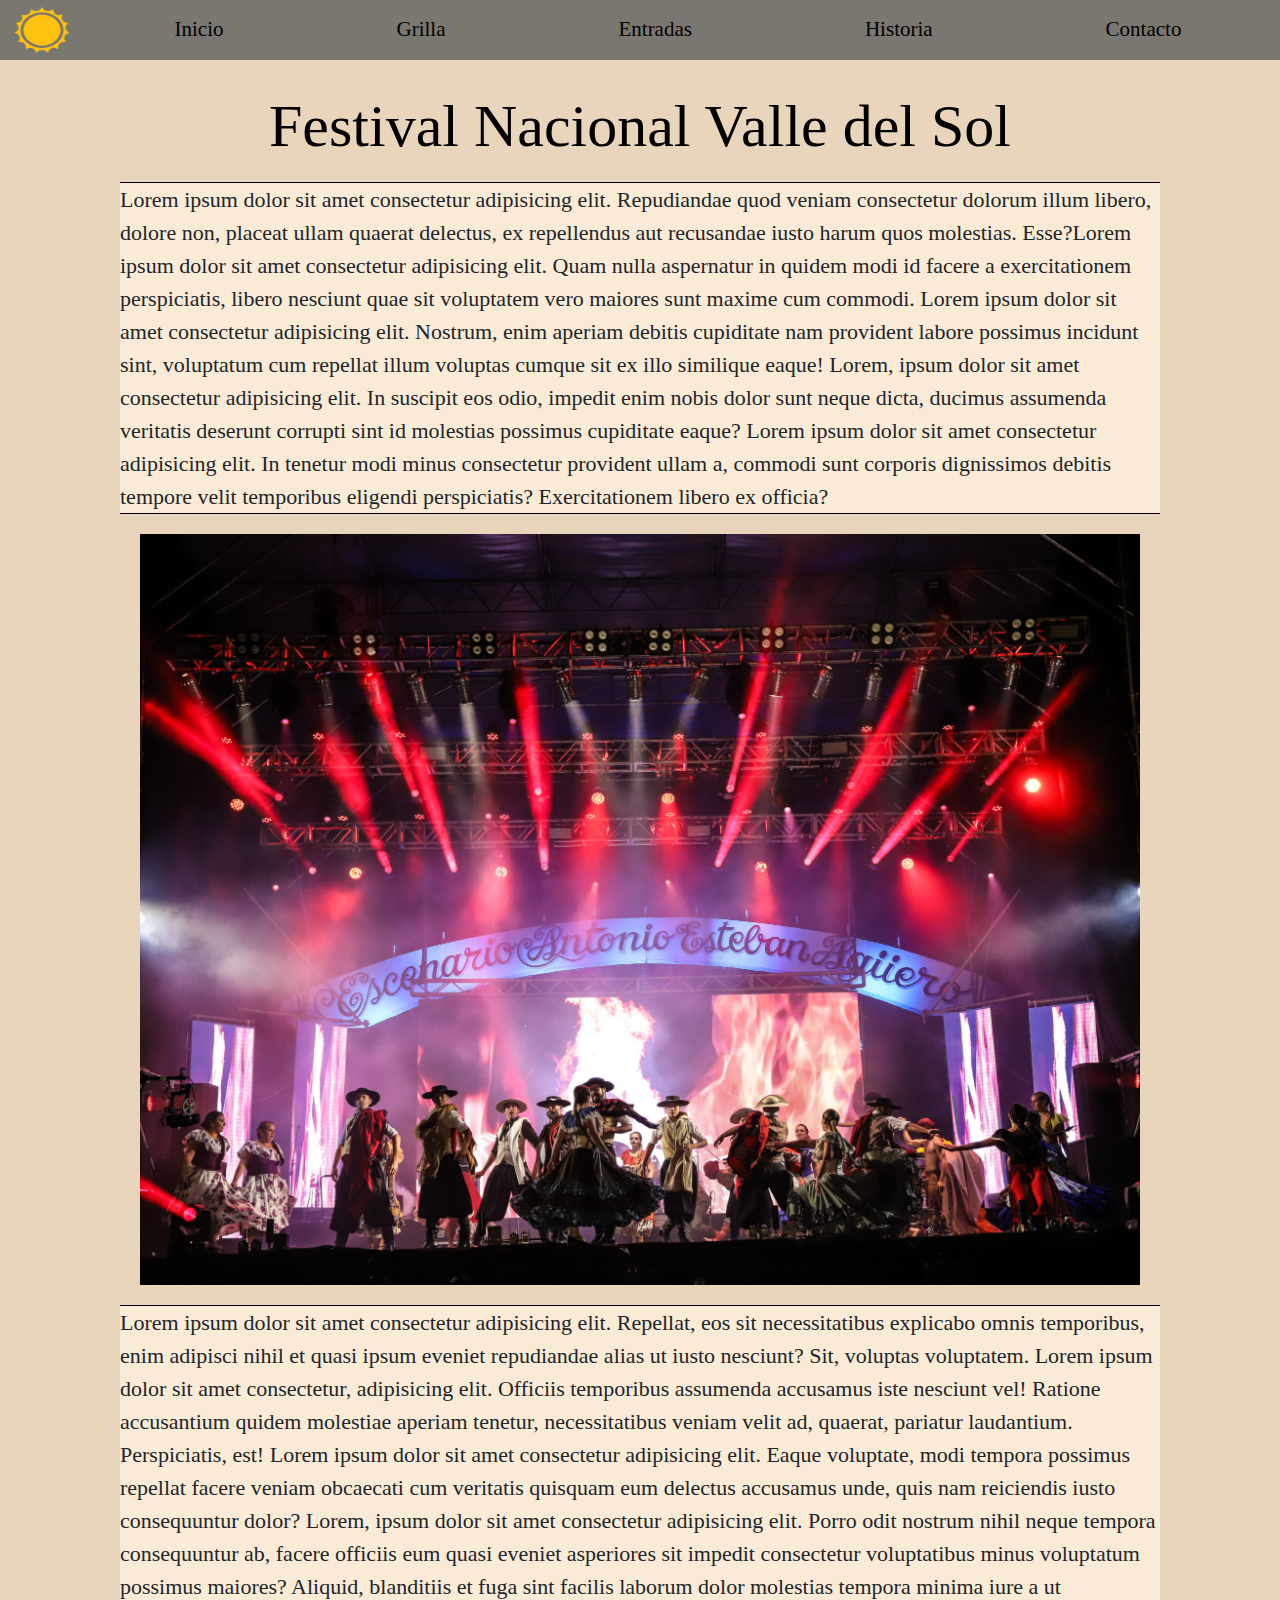
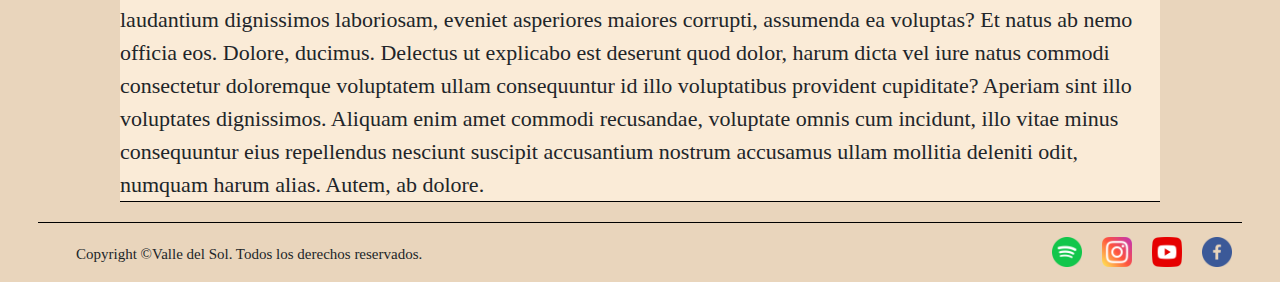
<file: index.html>
<!DOCTYPE html>
<html lang="en">
<head>
    <meta charset="UTF-8">
    <meta name="viewport" content="width=device-width, initial-scale=1.0">
    <!-- BOOTSTRAP -->
    <link href="https://cdn.jsdelivr.net/npm/bootstrap@5.3.3/dist/css/bootstrap.min.css" rel="stylesheet" integrity="sha384-QWTKZyjpPEjISv5WaRU9OFeRpok6YctnYmDr5pNlyT2bRjXh0JMhjY6hW+ALEwIH" crossorigin="anonymous">
    <!-- CSS -->
    <link rel="stylesheet" href="./styles/styles.css">
    <title>Valle del Sol</title>
</head>
<body>
    
    <header>
        <nav class="navbar navbar-expand-lg bg-nav-propio navbar fixed-top">
            <div class="container-fluid">
              <a class="navbar-brand" href="./index.html">
                    <img class="sol-logo" src="./assets/icono-sol2.png" alt="">
              </a>
              <button class="navbar-toggler" type="button" data-bs-toggle="collapse" data-bs-target="#navbarNav" aria-controls="navbarNav" aria-expanded="false"                aria-label="Toggle navigation">
                        <span class="navbar-toggler-icon"></span>
              </button>
              <div class="collapse navbar-collapse" id="navbarNav">
                    <ul class="navbar-nav ul-propia">
                        <li class="nav-item">
                            <a class="nav-link" aria-current="page" href="index.html">Inicio</a>
                        </li>
                        <li class="nav-item">
                            <a class="nav-link" href="./pages/grilla.html">Grilla</a>
                        </li>
                        <li class="nav-item">
                            <a class="nav-link" href="./pages/entradas.html">Entradas</a>
                        </li>
                        <li class="nav-item">
                            <a class="nav-link" href="./pages/historia.html">Historia</a>
                        </li>
                        <li class="nav-item">
                            <a class="nav-link" href="./pages/contacto.html">Contacto</a>
                        </li>
                    </ul>
              </div>
            </div>
        </nav>
    </header>

    <main class="container">
        <h1>Festival Nacional Valle del Sol</h1>
            <section>
                <p>Lorem ipsum dolor sit amet consectetur adipisicing elit. Repudiandae quod veniam consectetur dolorum illum libero, dolore non, placeat ullam quaerat delectus, ex repellendus aut recusandae iusto harum quos molestias. Esse?Lorem ipsum dolor sit amet consectetur adipisicing elit. Quam nulla aspernatur in quidem modi id facere a exercitationem perspiciatis, libero nesciunt quae sit voluptatem vero maiores sunt maxime cum commodi. Lorem ipsum dolor sit amet consectetur adipisicing elit. Nostrum, enim aperiam debitis cupiditate nam provident labore possimus incidunt sint, voluptatum cum repellat illum voluptas cumque sit ex illo similique eaque! Lorem, ipsum dolor sit amet consectetur adipisicing elit. In suscipit eos odio, impedit enim nobis dolor sunt neque dicta, ducimus assumenda veritatis deserunt corrupti sint id molestias possimus cupiditate eaque? Lorem ipsum dolor sit amet consectetur adipisicing elit. In tenetur modi minus consectetur provident ullam a, commodi sunt corporis dignissimos debitis tempore velit temporibus eligendi perspiciatis? Exercitationem libero ex officia?</p>
                
                <figure>    
                    <img class="img-index" src="./assets/imagenes/escenario.jpg" alt="">
                </figure>

                <p>Lorem ipsum dolor sit amet consectetur adipisicing elit. Repellat, eos sit necessitatibus explicabo omnis temporibus, enim adipisci nihil et quasi ipsum eveniet repudiandae alias ut iusto nesciunt? Sit, voluptas voluptatem. Lorem ipsum dolor sit amet consectetur, adipisicing elit. Officiis temporibus assumenda accusamus iste nesciunt vel! Ratione accusantium quidem molestiae aperiam tenetur, necessitatibus veniam velit ad, quaerat, pariatur laudantium. Perspiciatis, est! Lorem ipsum dolor sit amet consectetur adipisicing elit. Eaque voluptate, modi tempora possimus repellat facere veniam obcaecati cum veritatis quisquam eum delectus accusamus unde, quis nam reiciendis iusto consequuntur dolor? Lorem, ipsum dolor sit amet consectetur adipisicing elit. Porro odit nostrum nihil neque tempora consequuntur ab, facere officiis eum quasi eveniet asperiores sit impedit consectetur voluptatibus minus voluptatum possimus maiores?
                Aliquid, blanditiis et fuga sint facilis laborum dolor molestias tempora minima iure a ut laudantium dignissimos laboriosam, eveniet asperiores maiores corrupti, assumenda ea voluptas? Et natus ab nemo officia eos.
                Dolore, ducimus. Delectus ut explicabo est deserunt quod dolor, harum dicta vel iure natus commodi consectetur doloremque voluptatem ullam consequuntur id illo voluptatibus provident cupiditate? Aperiam sint illo voluptates dignissimos.
                Aliquam enim amet commodi recusandae, voluptate omnis cum incidunt, illo vitae minus consequuntur eius repellendus nesciunt suscipit accusantium nostrum accusamus ullam mollitia deleniti odit, numquam harum alias. Autem, ab dolore.</p>
            </section>
    </main>

    <footer>
        <p>Copyright ©Valle del Sol. Todos los derechos reservados. </p>
        
        <ul class="ul-footer">
            <li>
                <a href="https://open.spotify.com/intl-es">
                    <img class="logo-footer" src="./assets/logos/logo-spotify.png" alt="">
                </a>
            </li>
            <li>
                <a href="https://www.instagram.com/">
                    <img class="logo-footer" src="./assets/logos/logo-instagram.png" alt="">
                </a>
            </li>
            <li>
                <a href="https://www.youtube.com/?app=desktop&hl=es">
                    <img class="logo-footer" src="./assets/logos/logo-youtube.png" alt="">
                </a>
            </li>
            <li>
                <a href="https://www.facebook.com/?locale=es_LA">
                    <img class="logo-footer" src="./assets/logos/logo-facebook.png" alt="">
                </a>
            </li>
        </ul>
    </footer>

    <!-- BOOTSTRAP JS -->
    <script src="https://cdn.jsdelivr.net/npm/bootstrap@5.3.3/dist/js/bootstrap.bundle.min.js" integrity="sha384-YvpcrYf0tY3lHB60NNkmXc5s9fDVZLESaAA55NDzOxhy9GkcIdslK1eN7N6jIeHz" crossorigin="anonymous"></script>
</body>
</html>
</file>
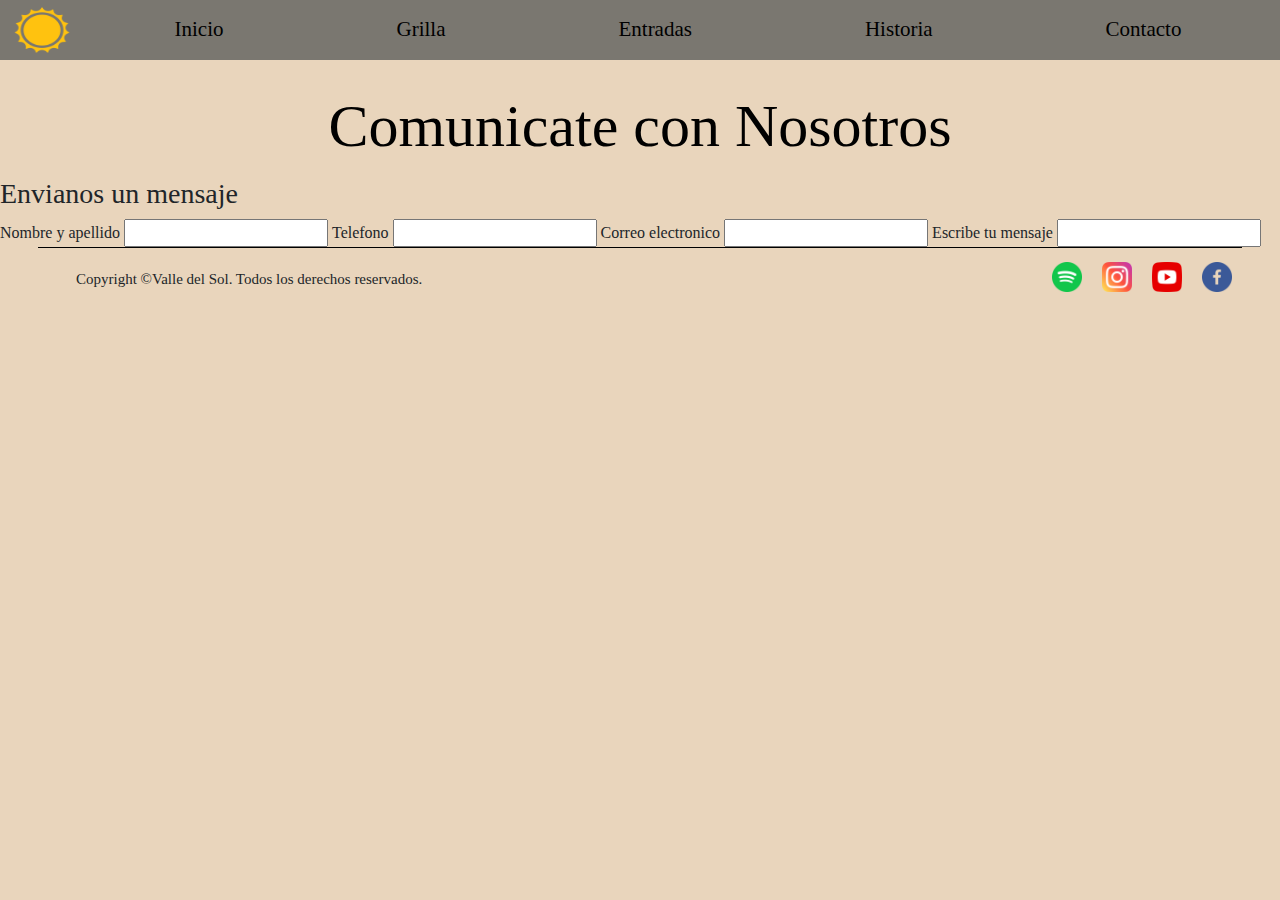
<file: pages/contacto.html>
<!DOCTYPE html>
<html lang="en">
    <head>
        <meta charset="UTF-8">
        <meta name="viewport" content="width=device-width, initial-scale=1.0">
        <!-- BOOTSTRAP -->
        <link href="https://cdn.jsdelivr.net/npm/bootstrap@5.3.3/dist/css/bootstrap.min.css" rel="stylesheet" integrity="sha384-QWTKZyjpPEjISv5WaRU9OFeRpok6YctnYmDr5pNlyT2bRjXh0JMhjY6hW+ALEwIH" crossorigin="anonymous">
        <!-- CSS -->
        <link rel="stylesheet" href="../styles/styles.css">
        <title>Contacto</title>
    </head>
<body>

    <header>
        <nav class="navbar navbar-expand-lg bg-nav-propio navbar fixed-top">
            <div class="container-fluid">
              <a class="navbar-brand" href="../index.html">
                    <img class="sol-logo" src="../assets/icono-sol2.png" alt="">
              </a>
              <button class="navbar-toggler" type="button" data-bs-toggle="collapse" data-bs-target="#navbarNav" aria-controls="navbarNav" aria-expanded="false"                aria-label="Toggle navigation">
                        <span class="navbar-toggler-icon"></span>
              </button>
              <div class="collapse navbar-collapse" id="navbarNav">
                    <ul class="navbar-nav ul-propia">
                        <li class="nav-item">
                            <a class="nav-link" aria-current="page" href="../index.html">Inicio</a>
                        </li>
                        <li class="nav-item">
                            <a class="nav-link" href="./grilla.html">Grilla</a>
                        </li>
                        <li class="nav-item">
                            <a class="nav-link" href="./entradas.html">Entradas</a>
                        </li>
                        <li class="nav-item">
                            <a class="nav-link" href="./historia.html">Historia</a>
                        </li>
                        <li class="nav-item">
                            <a class="nav-link" href="./contacto.html">Contacto</a>
                        </li>
                    </ul>
              </div>
            </div>
        </nav>
    </header>

    <main>
        <h1>Comunicate con Nosotros</h1>
        <h3>Envianos un mensaje</h3>
        <form action="/submit" method="post">
            <label for="">Nombre y apellido</label>
            <input type="text">
            <label for="">Telefono</label>
            <input type="tel" name="telefono" id="telefono">
            <label for="">Correo electronico</label>
            <input type="text" name="correoelectronico" id="correoelectronico">
            <label for="">Escribe tu mensaje</label>
            <input type="text" name="mensaje" id="mensaje">
        </form>
    </main>
    
    <footer>
        <p>Copyright ©Valle del Sol. Todos los derechos reservados. </p>
        
        <ul class="ul-footer">
            <li>
                <a href="https://open.spotify.com/intl-es">
                    <img class="logo-footer" src="../assets/logos/logo-spotify.png" alt="">
                </a>
            </li>
            <li>
                <a href="https://www.instagram.com/">
                    <img class="logo-footer" src="../assets/logos/logo-instagram.png" alt="">
                </a>
            </li>
            <li>
                <a href="https://www.youtube.com/?app=desktop&hl=es">
                    <img class="logo-footer" src="../assets/logos/logo-youtube.png" alt="">
                </a>
            </li>
            <li>
                <a href="https://www.facebook.com/?locale=es_LA">
                    <img class="logo-footer" src="../assets/logos/logo-facebook.png" alt="">
                </a>
            </li>
        </ul>
    </footer>

    <!-- BOOTSTRAP JS -->
    <script src="https://cdn.jsdelivr.net/npm/bootstrap@5.3.3/dist/js/bootstrap.bundle.min.js" integrity="sha384-YvpcrYf0tY3lHB60NNkmXc5s9fDVZLESaAA55NDzOxhy9GkcIdslK1eN7N6jIeHz" crossorigin="anonymous"></script>
</body>
</html>
</file>
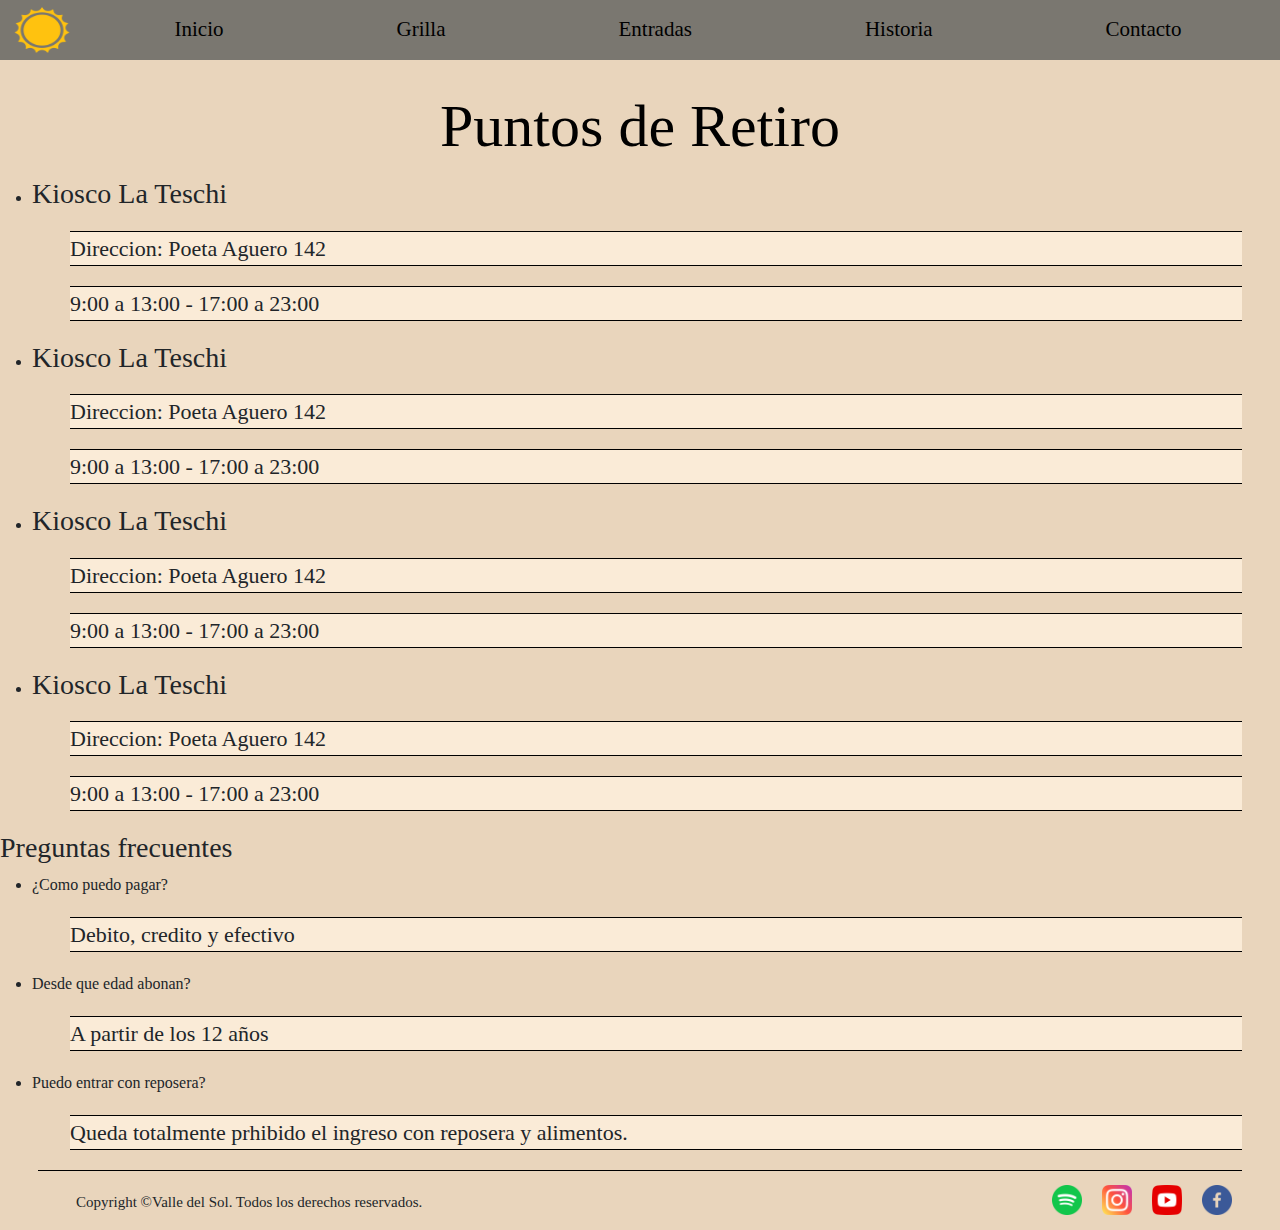
<file: pages/entradas.html>
<!DOCTYPE html>
<html lang="en">
    <head>
        <meta charset="UTF-8">
        <meta name="viewport" content="width=device-width, initial-scale=1.0">
        <!-- BOOTSTRAP -->
        <link href="https://cdn.jsdelivr.net/npm/bootstrap@5.3.3/dist/css/bootstrap.min.css" rel="stylesheet" integrity="sha384-QWTKZyjpPEjISv5WaRU9OFeRpok6YctnYmDr5pNlyT2bRjXh0JMhjY6hW+ALEwIH" crossorigin="anonymous">
        <!-- CSS -->
        <link rel="stylesheet" href="../styles/styles.css">
        <title>Entradas</title>
    </head>
<body>

    <header>
        <nav class="navbar navbar-expand-lg bg-nav-propio navbar fixed-top">
            <div class="container-fluid">
              <a class="navbar-brand" href="../index.html">
                    <img class="sol-logo" src="../assets/icono-sol2.png" alt="">
              </a>
              <button class="navbar-toggler" type="button" data-bs-toggle="collapse" data-bs-target="#navbarNav" aria-controls="navbarNav" aria-expanded="false"                aria-label="Toggle navigation">
                        <span class="navbar-toggler-icon"></span>
              </button>
              <div class="collapse navbar-collapse" id="navbarNav">
                    <ul class="navbar-nav ul-propia">
                        <li class="nav-item">
                            <a class="nav-link" aria-current="page" href="../index.html">Inicio</a>
                        </li>
                        <li class="nav-item">
                            <a class="nav-link" href="./grilla.html">Grilla</a>
                        </li>
                        <li class="nav-item">
                            <a class="nav-link" href="./entradas.html">Entradas</a>
                        </li>
                        <li class="nav-item">
                            <a class="nav-link" href="./historia.html">Historia</a>
                        </li>
                        <li class="nav-item">
                            <a class="nav-link" href="./contacto.html">Contacto</a>
                        </li>
                    </ul>
              </div>
            </div>
        </nav>
    </header>

    <main>
        <h1>Puntos de Retiro</h1>
        <section>
            <ul>
                <li>
                    <h3>Kiosco La Teschi</h3>
                    <p>Direccion: Poeta Aguero 142</p>
                    <p>9:00 a 13:00 - 17:00 a 23:00</p>
                </li>
                <li>
                    <h3>Kiosco La Teschi</h3>
                    <p>Direccion: Poeta Aguero 142</p>
                    <p>9:00 a 13:00 - 17:00 a 23:00</p>
                </li>
                <li>
                    <h3>Kiosco La Teschi</h3>
                    <p>Direccion: Poeta Aguero 142</p>
                    <p>9:00 a 13:00 - 17:00 a 23:00</p>
                </li>
                <li>
                    <h3>Kiosco La Teschi</h3>
                    <p>Direccion: Poeta Aguero 142</p>
                    <p>9:00 a 13:00 - 17:00 a 23:00</p>
                </li>
            </ul>
        </section>
        <section>
            <h3>Preguntas frecuentes</h3>
            <ul>
                <li>¿Como puedo pagar?
                    <p>Debito, credito y efectivo</p>
                </li>
                <li>Desde que edad abonan?
                    <p>A partir de los 12 años</p>
                </li>
                <li>Puedo entrar con reposera?
                    <p>Queda totalmente prhibido el ingreso con reposera y alimentos.</p>
                </li>
            </ul>
        </section>
    </main>

    <footer>
        <p>Copyright ©Valle del Sol. Todos los derechos reservados. </p>
        
        <ul class="ul-footer">
            <li>
                <a href="https://open.spotify.com/intl-es">
                    <img class="logo-footer" src="../assets/logos/logo-spotify.png" alt="">
                </a>
            </li>
            <li>
                <a href="https://www.instagram.com/">
                    <img class="logo-footer" src="../assets/logos/logo-instagram.png" alt="">
                </a>
            </li>
            <li>
                <a href="https://www.youtube.com/?app=desktop&hl=es">
                    <img class="logo-footer" src="../assets/logos/logo-youtube.png" alt="">
                </a>
            </li>
            <li>
                <a href="https://www.facebook.com/?locale=es_LA">
                    <img class="logo-footer" src="../assets/logos/logo-facebook.png" alt="">
                </a>
            </li>
        </ul>
    </footer>


    <!-- BOOTSTRAP JS -->
    <script src="https://cdn.jsdelivr.net/npm/bootstrap@5.3.3/dist/js/bootstrap.bundle.min.js" integrity="sha384-YvpcrYf0tY3lHB60NNkmXc5s9fDVZLESaAA55NDzOxhy9GkcIdslK1eN7N6jIeHz" crossorigin="anonymous"></script>
</body>
</html>
</file>
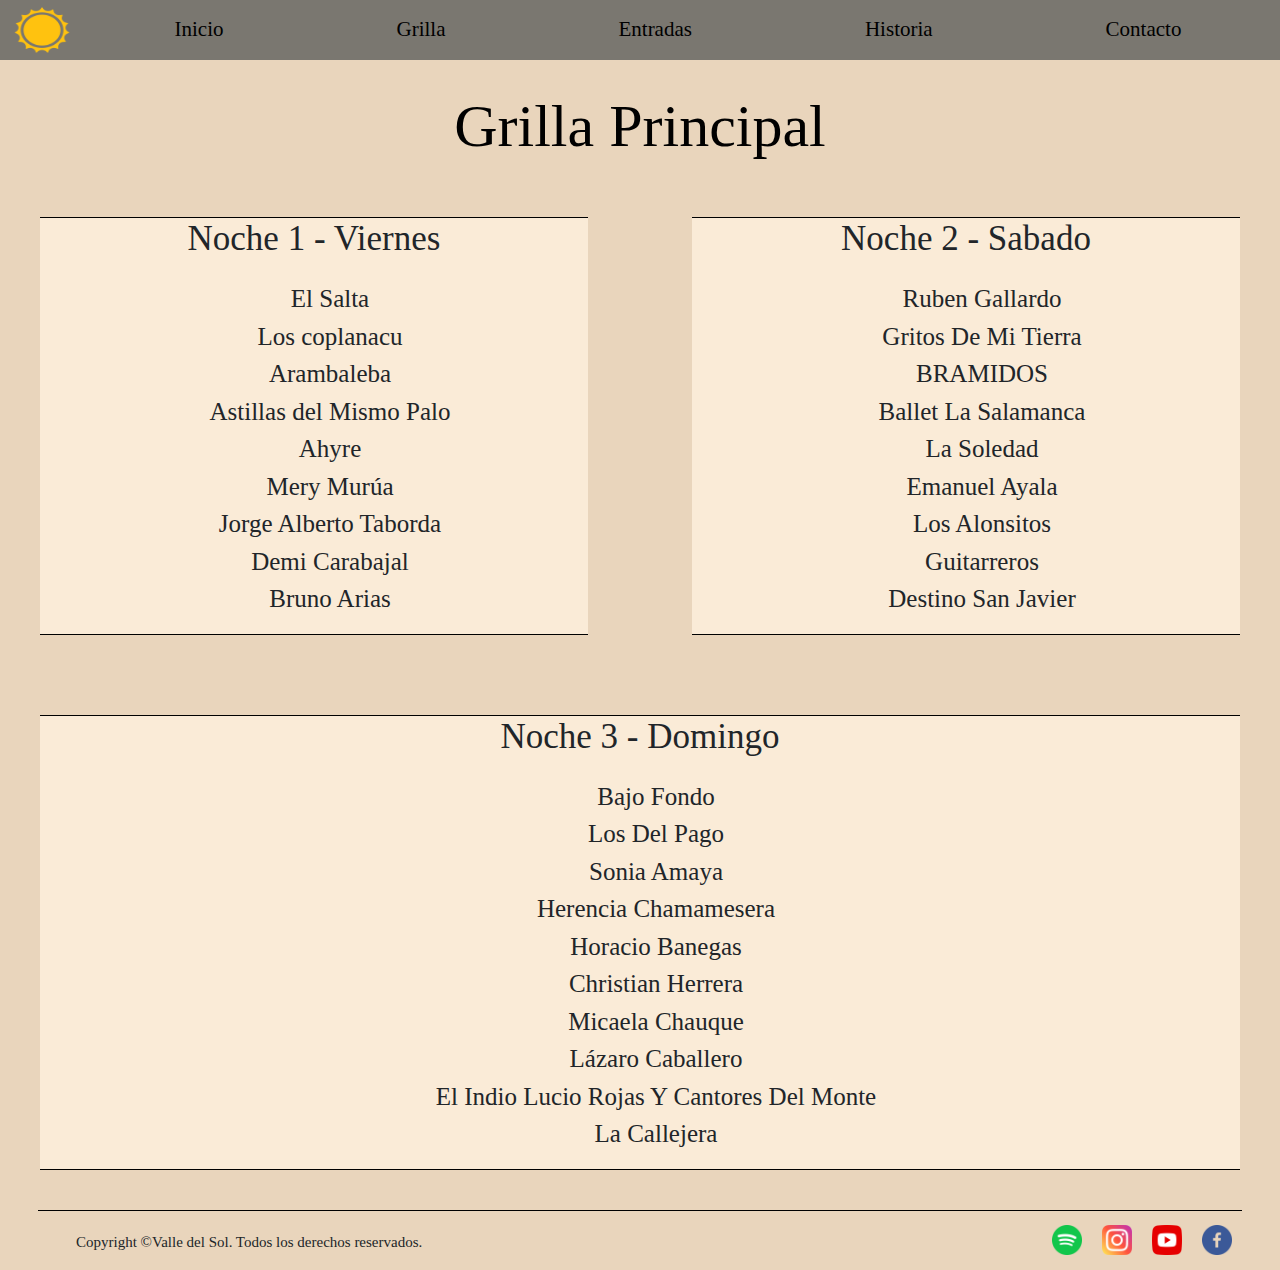
<file: pages/grilla.html>
<!DOCTYPE html>
<html lang="en">
    <head>
        <meta charset="UTF-8">
        <meta name="viewport" content="width=device-width, initial-scale=1.0">
        <!-- BOOTSTRAP -->
        <link href="https://cdn.jsdelivr.net/npm/bootstrap@5.3.3/dist/css/bootstrap.min.css" rel="stylesheet" integrity="sha384-QWTKZyjpPEjISv5WaRU9OFeRpok6YctnYmDr5pNlyT2bRjXh0JMhjY6hW+ALEwIH" crossorigin="anonymous">
        <!-- CSS -->
        <link rel="stylesheet" href="../styles/styles.css">
        <title>Grilla</title>
    </head>

<body>
    
    <header>
        <nav class="navbar navbar-expand-lg bg-nav-propio navbar fixed-top">
            <div class="container-fluid">
              <a class="navbar-brand" href="../index.html">
                    <img class="sol-logo" src="../assets/icono-sol2.png" alt="">
              </a>
              <button class="navbar-toggler" type="button" data-bs-toggle="collapse" data-bs-target="#navbarNav" aria-controls="navbarNav" aria-expanded="false"                aria-label="Toggle navigation">
                        <span class="navbar-toggler-icon"></span>
              </button>
              <div class="collapse navbar-collapse" id="navbarNav">
                    <ul class="navbar-nav ul-propia">
                        <li class="nav-item">
                            <a class="nav-link" aria-current="page" href="../index.html">Inicio</a>
                        </li>
                        <li class="nav-item">
                            <a class="nav-link" href="./grilla.html">Grilla</a>
                        </li>
                        <li class="nav-item">
                            <a class="nav-link" href="./entradas.html">Entradas</a>
                        </li>
                        <li class="nav-item">
                            <a class="nav-link" href="./historia.html">Historia</a>
                        </li>
                        <li class="nav-item">
                            <a class="nav-link" href="./contacto.html">Contacto</a>
                        </li>
                    </ul>
              </div>
            </div>
        </nav>
    </header>

    <main>
        <h1>Grilla Principal</h1>
        <div class="container-4">
            <div class="row">
                    <div class="col-12 col-md-6 col-xl-6">
                        <article class="noche" >
                        <h3 class="h3-grilla">Noche 1 - Viernes</h3>
                                            <ul class="ul-grilla">
                                                <li>El Salta</li>
                                                <li>Los coplanacu</li>
                                                <li>Arambaleba</li>
                                                <li>Astillas del Mismo Palo</li>
                                                <li>Ahyre</li>
                                                <li>Mery Murúa</li>
                                                <li>Jorge Alberto Taborda</li>
                                                <li>Demi Carabajal</li>
                                                <li>Bruno Arias</li>
                                            </ul>
                        </article>
                    </div> 
                    <div class="col-12 col-md-6 col-xl-6">
                        <article class="noche" >  
                        <h3 class="h3-grilla">Noche 2 - Sabado</h3>
                                        <ul class="ul-grilla">
                                            <li>Ruben Gallardo</li>
                                            <li>Gritos De Mi Tierra</li>
                                            <li>BRAMIDOS</li>
                                            <li>Ballet La Salamanca</li>
                                            <li>La Soledad</li>
                                            <li>Emanuel Ayala</li>
                                            <li>Los Alonsitos</li>
                                            <li>Guitarreros</li>
                                            <li>Destino San Javier</li>
                                        </ul>           
                        </article>
                    </div>
                    <div class="col-12">
                        <article class="noche" >
                        <h3 class="h3-grilla">Noche 3 - Domingo</h3>
                                        <ul class="ul-grilla">
                                            <li>Bajo Fondo</li>
                                            <li>Los Del Pago</li>
                                            <li>Sonia Amaya</li>
                                            <li>Herencia Chamamesera</li>
                                            <li>Horacio Banegas</li>
                                            <li>Christian Herrera</li>
                                            <li>Micaela Chauque</li>
                                            <li>Lázaro Caballero</li>
                                            <li>El Indio Lucio Rojas Y Cantores Del Monte</li>
                                            <li>La Callejera</li>
                                        </ul>
                        </article>
                    </div>
            </div>  
        </div> 
    </main>

    <footer>
        <p>Copyright ©Valle del Sol. Todos los derechos reservados. </p>
        
        <ul class="ul-footer">
            <li>
                <a href="https://open.spotify.com/intl-es">
                    <img class="logo-footer" src="../assets/logos/logo-spotify.png" alt="">
                </a>
            </li>
            <li>
                <a href="https://www.instagram.com/">
                    <img class="logo-footer" src="../assets/logos/logo-instagram.png" alt="">
                </a>
            </li>
            <li>
                <a href="https://www.youtube.com/?app=desktop&hl=es">
                    <img class="logo-footer" src="../assets/logos/logo-youtube.png" alt="">
                </a>
            </li>
            <li>
                <a href="https://www.facebook.com/?locale=es_LA">
                    <img class="logo-footer" src="../assets/logos/logo-facebook.png" alt="">
                </a>
            </li>
        </ul>
    </footer>

    <!-- BOOTSTRAP JS -->
    <script src="https://cdn.jsdelivr.net/npm/bootstrap@5.3.3/dist/js/bootstrap.bundle.min.js" integrity="sha384-YvpcrYf0tY3lHB60NNkmXc5s9fDVZLESaAA55NDzOxhy9GkcIdslK1eN7N6jIeHz" crossorigin="anonymous"></script>
</body>
</html>
</file>
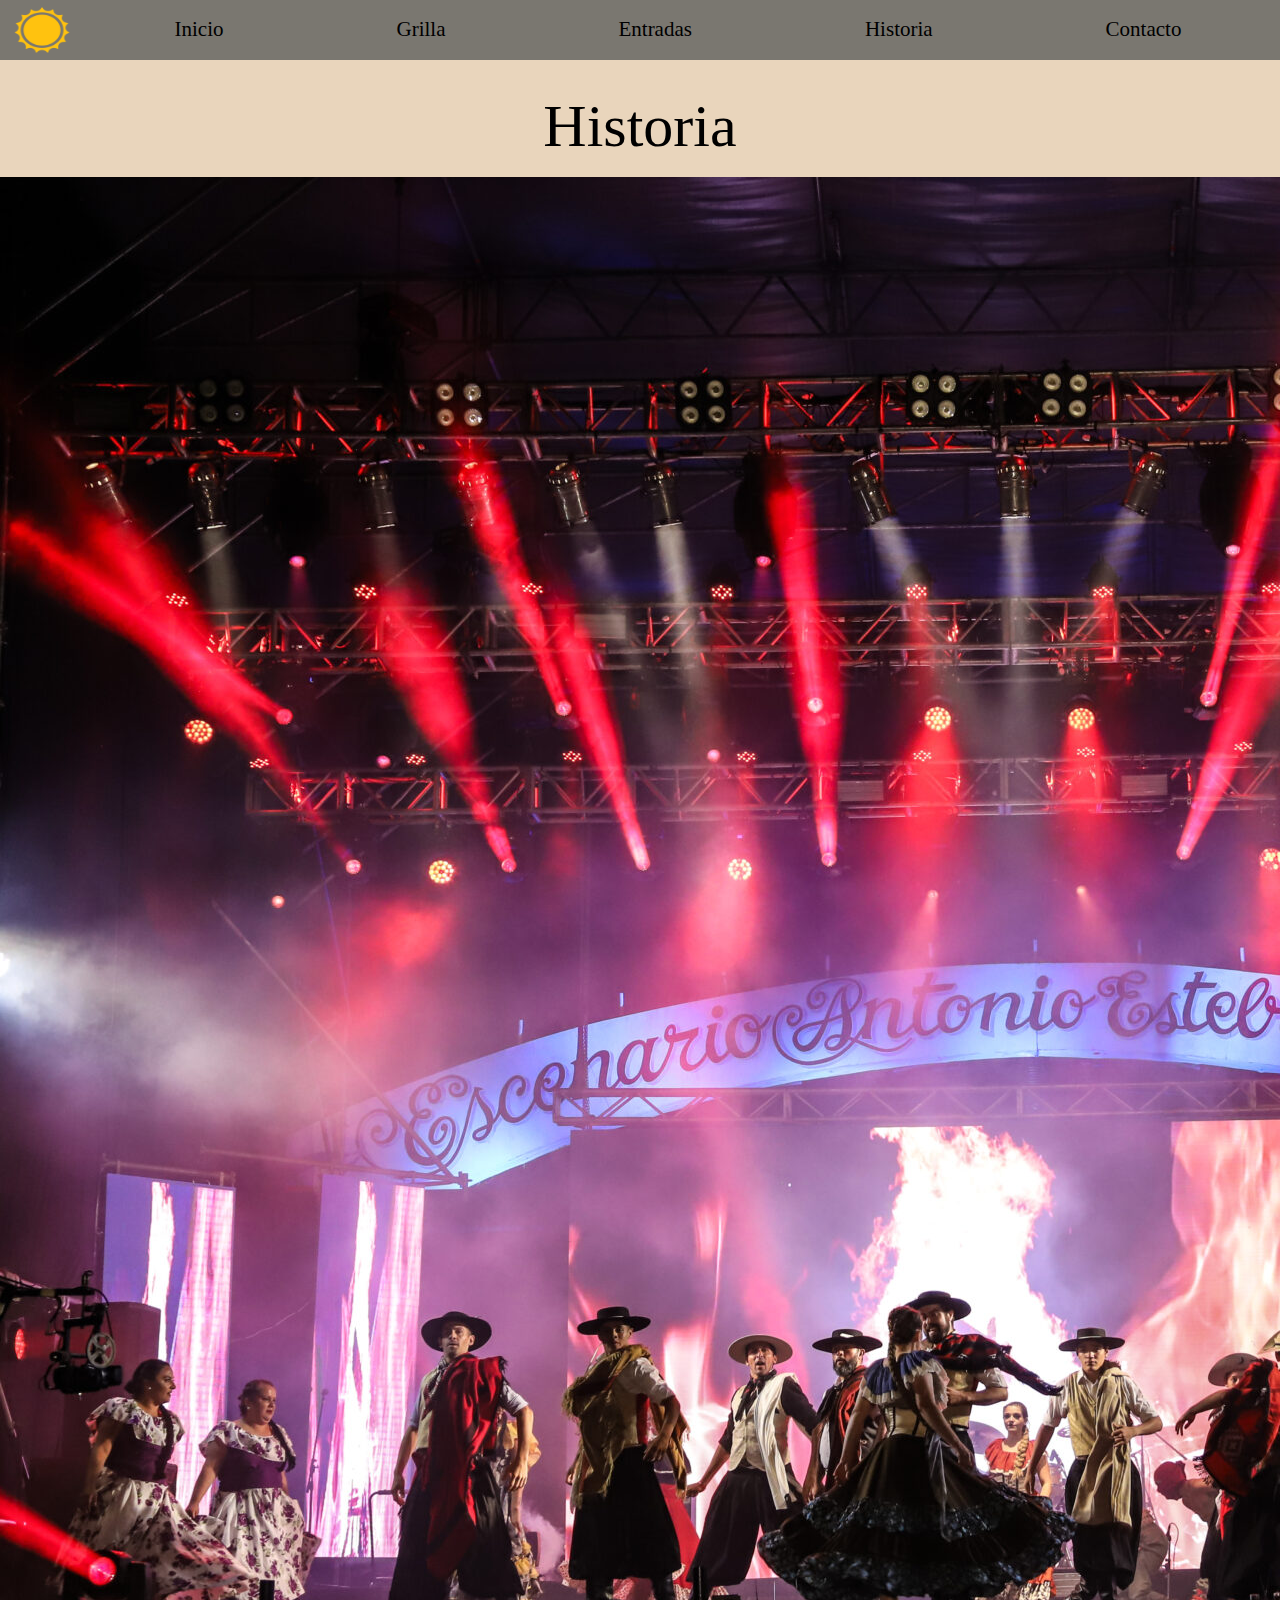
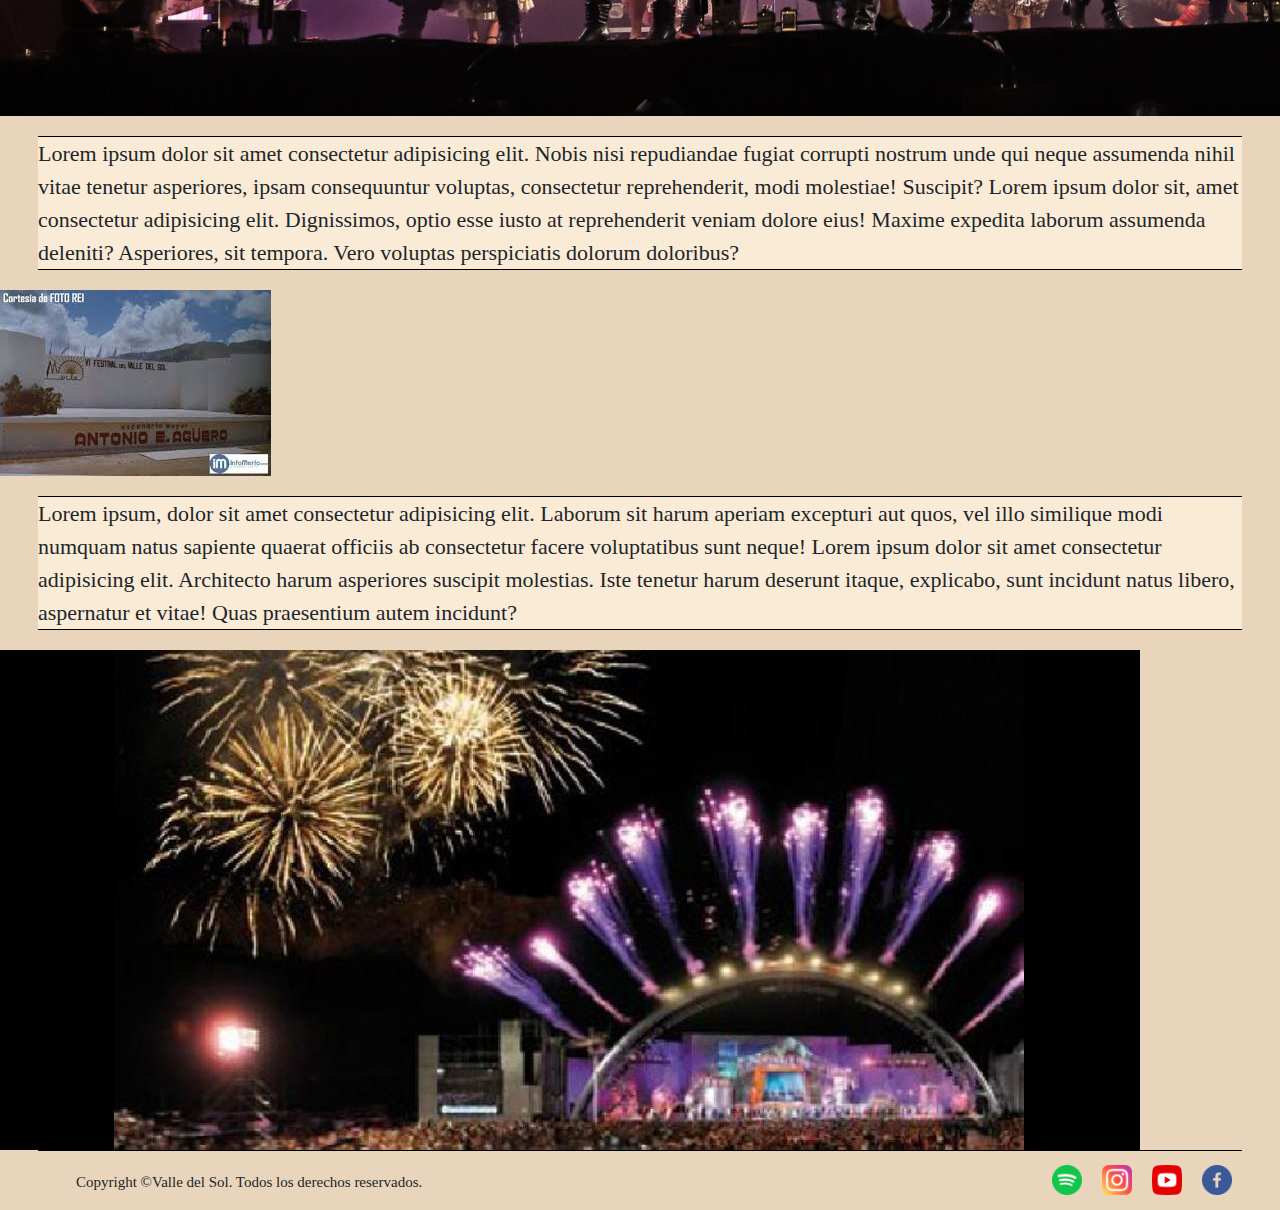
<file: pages/historia.html>
<!DOCTYPE html>
<html lang="en">
    <head>
        <meta charset="UTF-8">
        <meta name="viewport" content="width=device-width, initial-scale=1.0">
        <!-- BOOTSTRAP -->
        <link href="https://cdn.jsdelivr.net/npm/bootstrap@5.3.3/dist/css/bootstrap.min.css" rel="stylesheet" integrity="sha384-QWTKZyjpPEjISv5WaRU9OFeRpok6YctnYmDr5pNlyT2bRjXh0JMhjY6hW+ALEwIH" crossorigin="anonymous">
        <!-- CSS -->
        <link rel="stylesheet" href="../styles/styles.css">
        <title>Historia</title>
    </head>
<body>
    
    <header>
        <nav class="navbar navbar-expand-lg bg-nav-propio navbar fixed-top">
            <div class="container-fluid">
              <a class="navbar-brand" href="../index.html">
                    <img class="sol-logo" src="../assets/icono-sol2.png" alt="">
              </a>
              <button class="navbar-toggler" type="button" data-bs-toggle="collapse" data-bs-target="#navbarNav" aria-controls="navbarNav" aria-expanded="false"                aria-label="Toggle navigation">
                        <span class="navbar-toggler-icon"></span>
              </button>
              <div class="collapse navbar-collapse" id="navbarNav">
                    <ul class="navbar-nav ul-propia">
                        <li class="nav-item">
                            <a class="nav-link" aria-current="page" href="../index.html">Inicio</a>
                        </li>
                        <li class="nav-item">
                            <a class="nav-link" href="./grilla.html">Grilla</a>
                        </li>
                        <li class="nav-item">
                            <a class="nav-link" href="./entradas.html">Entradas</a>
                        </li>
                        <li class="nav-item">
                            <a class="nav-link" href="./historia.html">Historia</a>
                        </li>
                        <li class="nav-item">
                            <a class="nav-link" href="./contacto.html">Contacto</a>
                        </li>
                    </ul>
              </div>
            </div>
        </nav>
    </header>

    <main>
        <h1>Historia</h1>
        <section>
            <img src="../assets/imagenes/escenario.jpg" alt="">
            <p>Lorem ipsum dolor sit amet consectetur adipisicing elit. Nobis nisi repudiandae fugiat corrupti nostrum unde qui neque assumenda nihil vitae tenetur asperiores, ipsam consequuntur voluptas, consectetur reprehenderit, modi molestiae! Suscipit? Lorem ipsum dolor sit, amet consectetur adipisicing elit. Dignissimos, optio esse iusto at reprehenderit veniam dolore eius! Maxime expedita laborum assumenda deleniti? Asperiores, sit tempora. Vero voluptas perspiciatis dolorum doloribus?</p>
            <img src="../assets/imagenes/foto vieja.jpg" alt="">
            <p>Lorem ipsum, dolor sit amet consectetur adipisicing elit. Laborum sit harum aperiam excepturi aut quos, vel illo similique modi numquam natus sapiente quaerat officiis ab consectetur facere voluptatibus sunt neque! Lorem ipsum dolor sit amet consectetur adipisicing elit. Architecto harum asperiores suscipit molestias. Iste tenetur harum deserunt itaque, explicabo, sunt incidunt natus libero, aspernatur et vitae! Quas praesentium autem incidunt?</p>
            <img src="../assets/imagenes/19321_0xh.jpg" alt="">
        </section>

    </main>

    <footer>
        <p>Copyright ©Valle del Sol. Todos los derechos reservados. </p>
        
        <ul class="ul-footer">
            <li>
                <a href="https://open.spotify.com/intl-es">
                    <img class="logo-footer" src="../assets/logos/logo-spotify.png" alt="">
                </a>
            </li>
            <li>
                <a href="https://www.instagram.com/">
                    <img class="logo-footer" src="../assets/logos/logo-instagram.png" alt="">
                </a>
            </li>
            <li>
                <a href="https://www.youtube.com/?app=desktop&hl=es">
                    <img class="logo-footer" src="../assets/logos/logo-youtube.png" alt="">
                </a>
            </li>
            <li>
                <a href="https://www.facebook.com/?locale=es_LA">
                    <img class="logo-footer" src="../assets/logos/logo-facebook.png" alt="">
                </a>
            </li>
        </ul>
    </footer>

    <!-- BOOTSTRAP JS -->
    <script src="https://cdn.jsdelivr.net/npm/bootstrap@5.3.3/dist/js/bootstrap.bundle.min.js" integrity="sha384-YvpcrYf0tY3lHB60NNkmXc5s9fDVZLESaAA55NDzOxhy9GkcIdslK1eN7N6jIeHz" crossorigin="anonymous"></script>
</body>
</html>
</file>
<file: styles/styles.css>
/* Resert de CSS */
* {
    margin: 0;
    padding: 0;
    
}
/* Google Font - Roboto, serif*/
@import url('https://fonts.googleapis.com/css2?family=Roboto:ital,wght@0,100..900;1,100..900&display=swap');


body {
    font-family: "Roboto", serif;
    background-color: rgb(233, 213, 188);
}

/* HEADER */
.sol-logo {
    width: 60px;
    height: 50px;    
}

.ul-propia {
    width: 100%;
    justify-content: space-around;
    
}

.bg-nav-propio {
    padding: 0;
    background-color: rgb(122, 119, 112);
}

.nav-link {
    text-decoration: none;
    font-size: 21px;
    color: black;
}

.nav-link:hover {
    color: beige;
    text-decoration: underline;
}

/* MAIN */
h1 {
    text-align: center;
    margin: 90px 0 15px 0;
    font-size: 60px;
    color: black;
    font-family: "Roboto", serif;
}

p {
    background-color: antiquewhite;
    margin: 20px 38px;
    border-top: 1px solid black;
    border-bottom: 1px solid black;
    font-size: 22px;
}

.img-index {
    display: block;
    margin: auto;
    max-width: 100%;
    width: 1000px;
    height: auto;
    }

/* FOOTER */
footer {
    display: flex;
    height: 60px;
    flex-direction: row;
    margin: 0 38px;
    border-top: 1px solid black;
}

footer p {
    width: 700px;
    background-color: rgb(233, 213, 188);
    font-size: 15px;
    padding-top: 0px;
    border-top: 0px solid black;
    border-bottom: 0px solid black;
}

.ul-footer {
    display: flex;
    flex-direction: row;
    width: 100%;
    justify-content: end;
    align-items: center;
    list-style: none;
}

.logo-footer {
    width: 30px;
    height: 45px;
    margin: 10px;
    padding-top: 15px;
}



/* GRILLA */
.section-grilla {
    display: flex;
    flex-direction: column;
    align-items: center;
    list-style: none;
}

.ul-grilla{
    list-style: none;
}

.fila-superior {
    display: flex;
    width: 100%;
    flex-direction: row;
    justify-content: space-around;
}

.noche {
    font-size: 25px;
    text-align: center;
    margin: 40px;
    border-top: 1px solid black;
    border-bottom: 1px solid black;
    background-color: antiquewhite;
}

.h3-grilla {
    margin-bottom: 20px;
    font-size: 35px;
}
</file>
